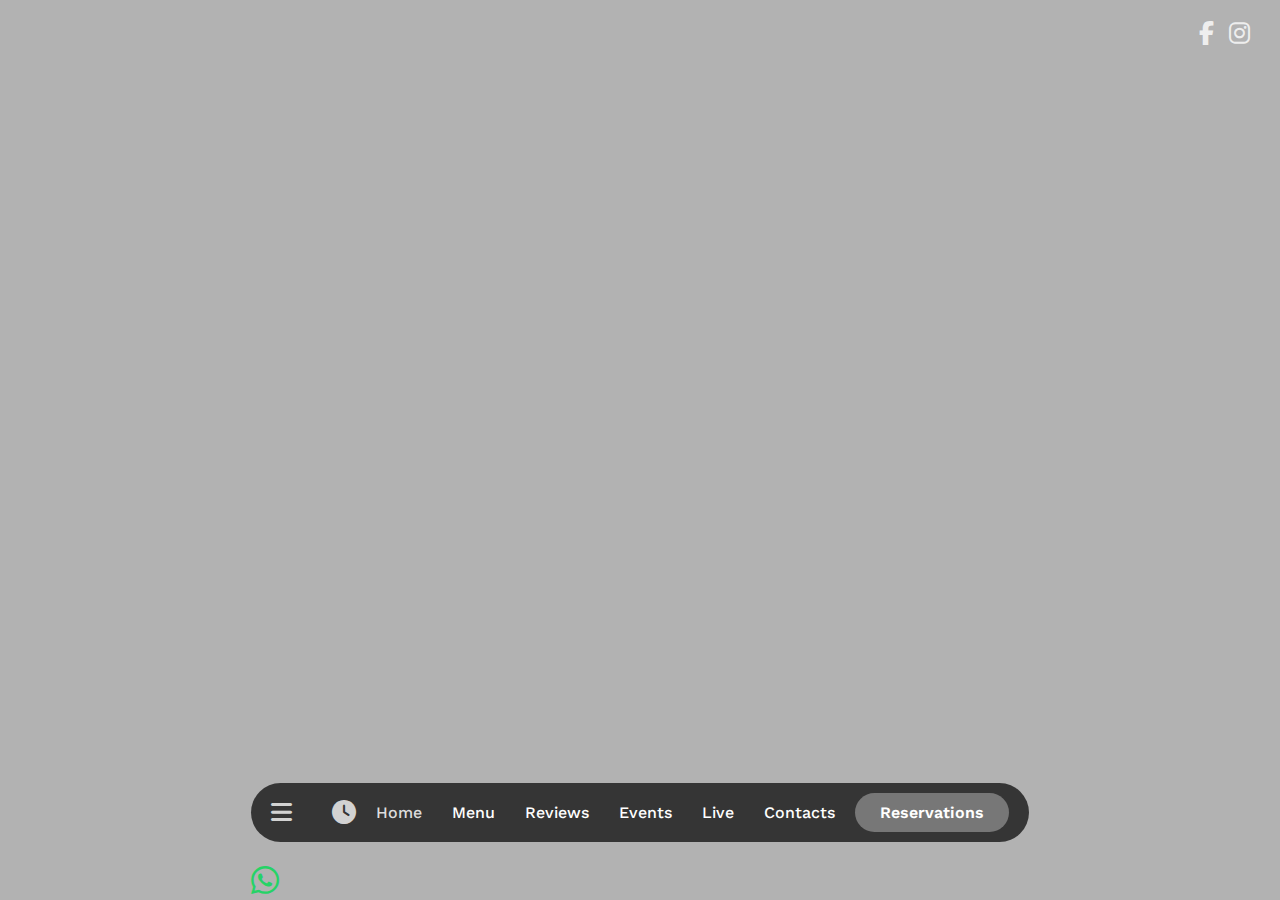
<file: index.html>
<!DOCTYPE html>
<html lang="en">
<head>
  <meta charset="UTF-8">
  <meta name="viewport" content="width=device-width, initial-scale=1.0">
  <title>Discover</title>
  <link href="https://fonts.googleapis.com/css2?family=Work+Sans:wght@300;500;700&display=swap" rel="stylesheet">
  <link rel="stylesheet" href="https://cdnjs.cloudflare.com/ajax/libs/font-awesome/6.4.0/css/all.min.css" />

    <link rel="stylesheet" href="style.css">
</head>
<body>
  
    <section class="hero">
        <div class="image">
         <img src="Images/gril_logo.svg" alt="1" id="ankole">
          <h1>welcome</h1>
        </div>
        <div class="image">
          <img src="Images/gril_logo.svg" alt="2" id="ankole">
          <h1>taste</h1>
        </div>
        <div class="image">
          <img src="Images/gril_logo.svg" alt="3" id="ankole">
          <h1>Discover</h1>
        </div>
        <div class="image">
          <img src="Images/gril_logo.svg" alt="4" id="ankole">
          <h1>experience</h1>
        </div>
        <div class="image">
          <a href="index.html"><img src="Images/gril_logo.svg" alt="5" id="ankole"></a>
          <h1>savour</h1>
        </div>
    
    
    
      <div class="social">
        <a href="https://facebook.com/yourpage" target="_blank" aria-label="Facebook"><i class="fab fa-facebook-f"></i></a>
        <a href="https://instagram.com/yourpage" target="_blank" aria-label="Instagram"><i class="fab fa-instagram"></i></a>
      </div>

 
    <div class="nav-wrapper">
      <nav class="navbar">
        <div class="menu-toggle" aria-label="Menu"><i class="fas fa-bars"></i></div>
        <div class="watch-icon" aria-label="Opening Hours"><i class="fas fa-watch"></i></div>
        <div class="watch-icon" aria-label="Opening Hours">
          <i class="fas fa-clock"></i>
        </div>
        <ul>
          <li><a href="index.html" class="active">Home</a></li>
          <li><a href="menu.html">Menu</a></li>
          <li><a href="review.html">Reviews</a></li>
          <li><a href="events.html">Events</a></li>
          <li><a href="live.html">Live</a></li>
          <li><a href="contact.html">Contacts</a></li>
        </ul>
        <a href="reservation.html" class="btn-reserve">Reservations</a>
      </nav>
      <a href="https://wa.me/1234567890" target="_blank" class="whatsapp-icon" aria-label="WhatsApp Chat"><i class="fab fa-whatsapp"></i></a>
    </div>
  </section>
</body>
</html>
</file>
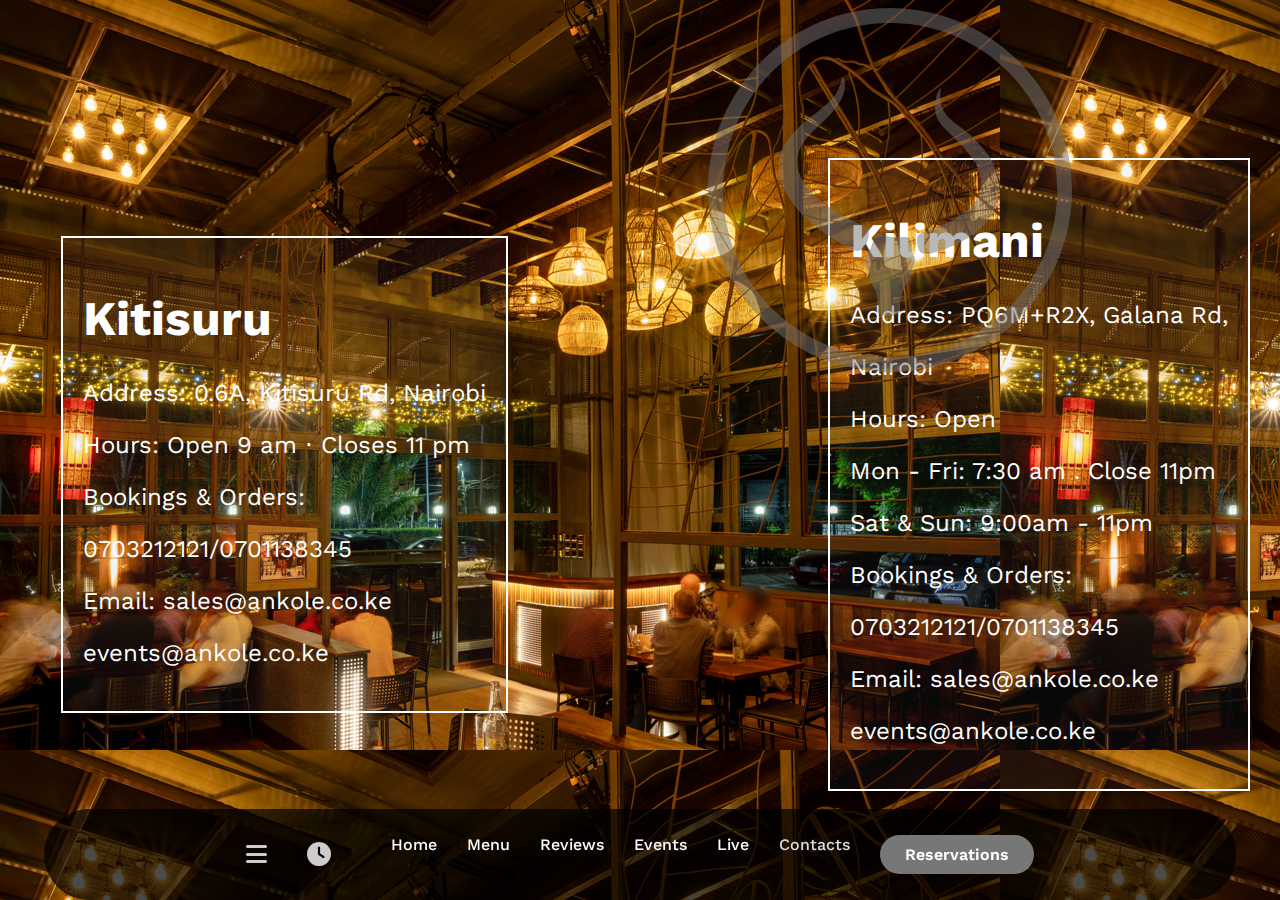
<file: contact.html>
<!DOCTYPE html>
<html lang="en">
<head>
    <meta charset="UTF-8">
    <meta name="viewport" content="width=device-width, initial-scale=1.0">
    <title>Contact</title>
   
    <link href="https://fonts.googleapis.com/css2?family=Work+Sans:wght@300;500;700&display=swap" rel="stylesheet">
    <link rel="stylesheet" href="https://cdnjs.cloudflare.com/ajax/libs/font-awesome/6.4.0/css/all.min.css" />
   <link rel="stylesheet" href="contact.css">
</head>
<body>
    <div class="contact-section">
        <div class="contact-image">
            <img src="Images/gril_logo.svg" alt="">
        </div>

        <div class="contac-kitisuru">
            <div class="contact">
                <h1>Kitisuru</h1>
                <p>Address: 0.6A, Kitisuru Rd, Nairobi</p>
                <p>Hours: Open 9 am ⋅ Closes 11 pm</p>
                <p>Bookings & Orders:</p>
                <p>0703212121/0701138345</p>
                <p>Email: sales@ankole.co.ke</p>
                <p>events@ankole.co.ke</p>
            </div>

            <div class="contact">
                <h1>Kilimani</h1>
                <p>Address: PQ6M+R2X, Galana Rd,</p>
                <p>Nairobi</p>
                <p>Hours: Open</p>
                <p>Mon - Fri: 7:30 am . Close 11pm</p>
                <p>Sat & Sun: 9:00am - 11pm</p>
                <p>Bookings & Orders:</p>
                <p>0703212121/0701138345</p>
                <p>Email: sales@ankole.co.ke</p>
                <p>events@ankole.co.ke</p>
            </div>
        </div>
    </div>

    <div class="nav-wrapper">
        <nav class="navbar">
            <div class="menu-toggle" aria-label="Menu"><i class="fas fa-bars"></i></div>
            <div class="watch-icon" aria-label="Opening Hours"><i class="fas fa-watch"></i></div>
            <div class="watch-icon" aria-label="Opening Hours">
              <i class="fas fa-clock"></i>
            </div>
            
            <ul>
                <li><a href="index.html">Home</a></li>
                <li><a href="menu.html">Menu</a></li>
                <li><a href="review.html">Reviews</a></li>
                <li><a href="events.html">Events</a></li>
                <li><a href="live.html">Live</a></li>
                <li><a href="contact.html" class="active">Contacts</a></li>
                <a href="reservation.html" class="btn-reserve">Reservations</a>
            </ul>
        </nav>
    </div>
</body>
</html>
</file>
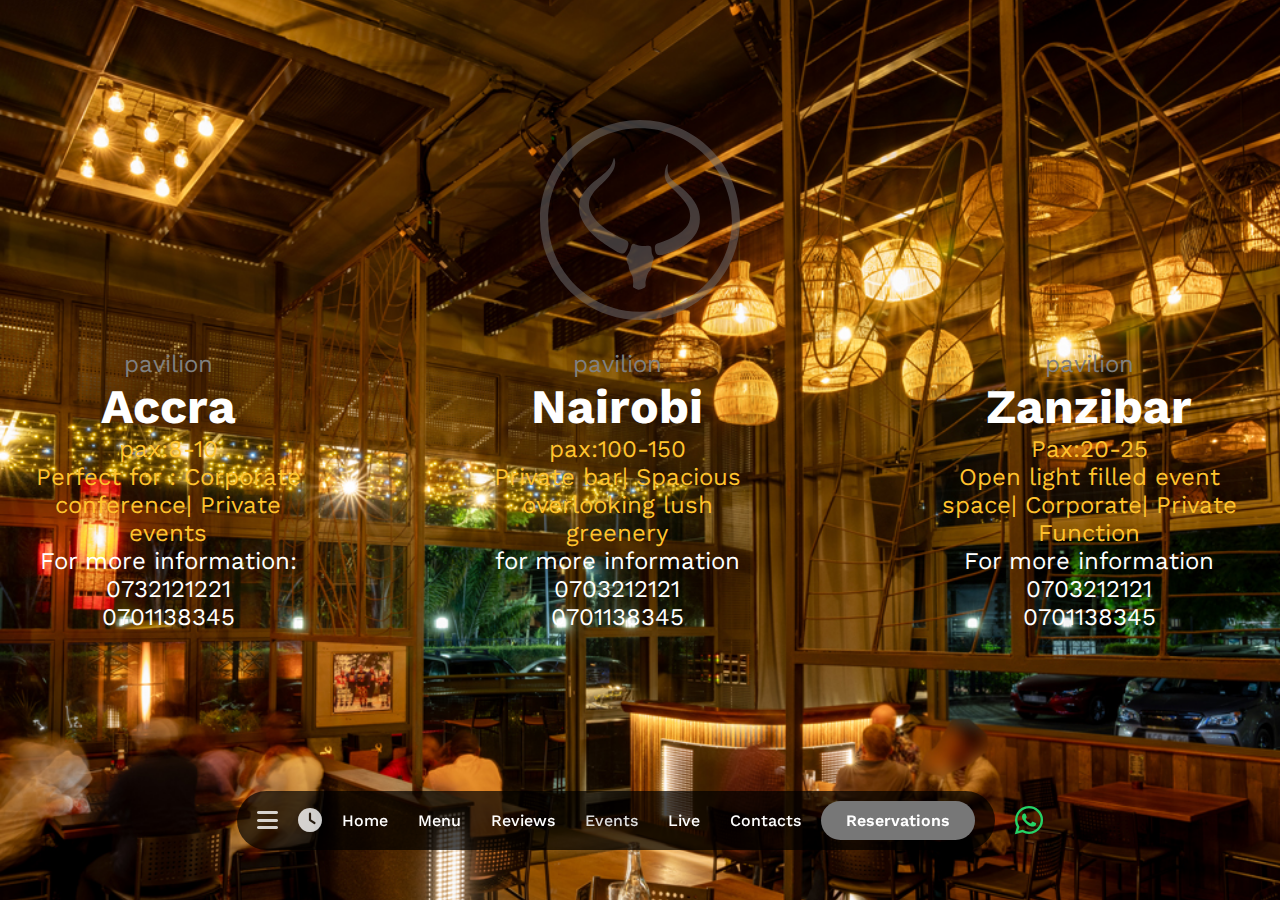
<file: events.html>
<!DOCTYPE html>
<html lang="en">
<head>
  <meta charset="UTF-8">
  <meta name="viewport" content="width=device-width, initial-scale=1.0">
  <title>Events</title>
  <link href="https://fonts.googleapis.com/css2?family=Work+Sans:wght@300;500;700&display=swap" rel="stylesheet">
  <link rel="stylesheet" href="https://cdnjs.cloudflare.com/ajax/libs/font-awesome/6.4.0/css/all.min.css" />
 <link rel="stylesheet" href="events.css">
</head>
<body>
  <div class="event-section">
    <div>
      <img src="Images/gril_logo.svg" alt="" id="event-image">
    </div>
    <div class="event-text">
      <div>
        <p id="pavilion">pavilion</p>
        <h1>Accra</h1>
        <div class="inner-text">
          <p>pax:8-10</p>
          <p>Perfect for : Corporate conference| Private events</p>
        </div>
        <p>For more information:</p>
        <p>0732121221</p>
        <p>0701138345</p>
      </div>
      <div>
        <p id="pavilion">pavilion</p>
        <h1>Nairobi</h1>
        <div class="inner-text">
          <p>pax:100-150</p>
          <p>Private bar| Spacious overlooking lush greenery</p>
        </div>
        <p>for more information</p>
        <p>0703212121</p>
        <p>0701138345</p>
      </div>  
      <div>
        <p id="pavilion">pavilion</p>
        <h1>Zanzibar</h1>
        <div class="inner-text">
          <p>Pax:20-25</p>
          <p>Open light filled event space| Corporate| Private Function</p>
        </div>
        <p>For more information</p>
        <p>0703212121</p>
        <p>0701138345</p>
      </div>
    </div>
  </div>

  <div class="nav-wrapper">
    <nav class="navbar">
      <div class="menu-toggle" aria-label="Menu"><i class="fas fa-bars"></i></div>
      <div class="watch-icon" aria-label="Opening Hours"><i class="fas fa-clock"></i></div>
      <ul>
        <li><a href="index.html">Home</a></li>
        <li><a href="menu.html">Menu</a></li>
        <li><a href="review.html">Reviews</a></li>
        <li><a href="events.html" class="active">Events</a></li>
        <li><a href="live.html">Live</a></li>
        <li><a href="contact.html">Contacts</a></li>
      </ul>
      <a href="reservation.html" class="btn-reserve">Reservations</a>
    </nav>
    <a href="https://wa.me/1234567890" target="_blank" class="whatsapp-icon" aria-label="WhatsApp Chat"><i class="fab fa-whatsapp"></i></a>
  </div>
</body>
</html>
</file>
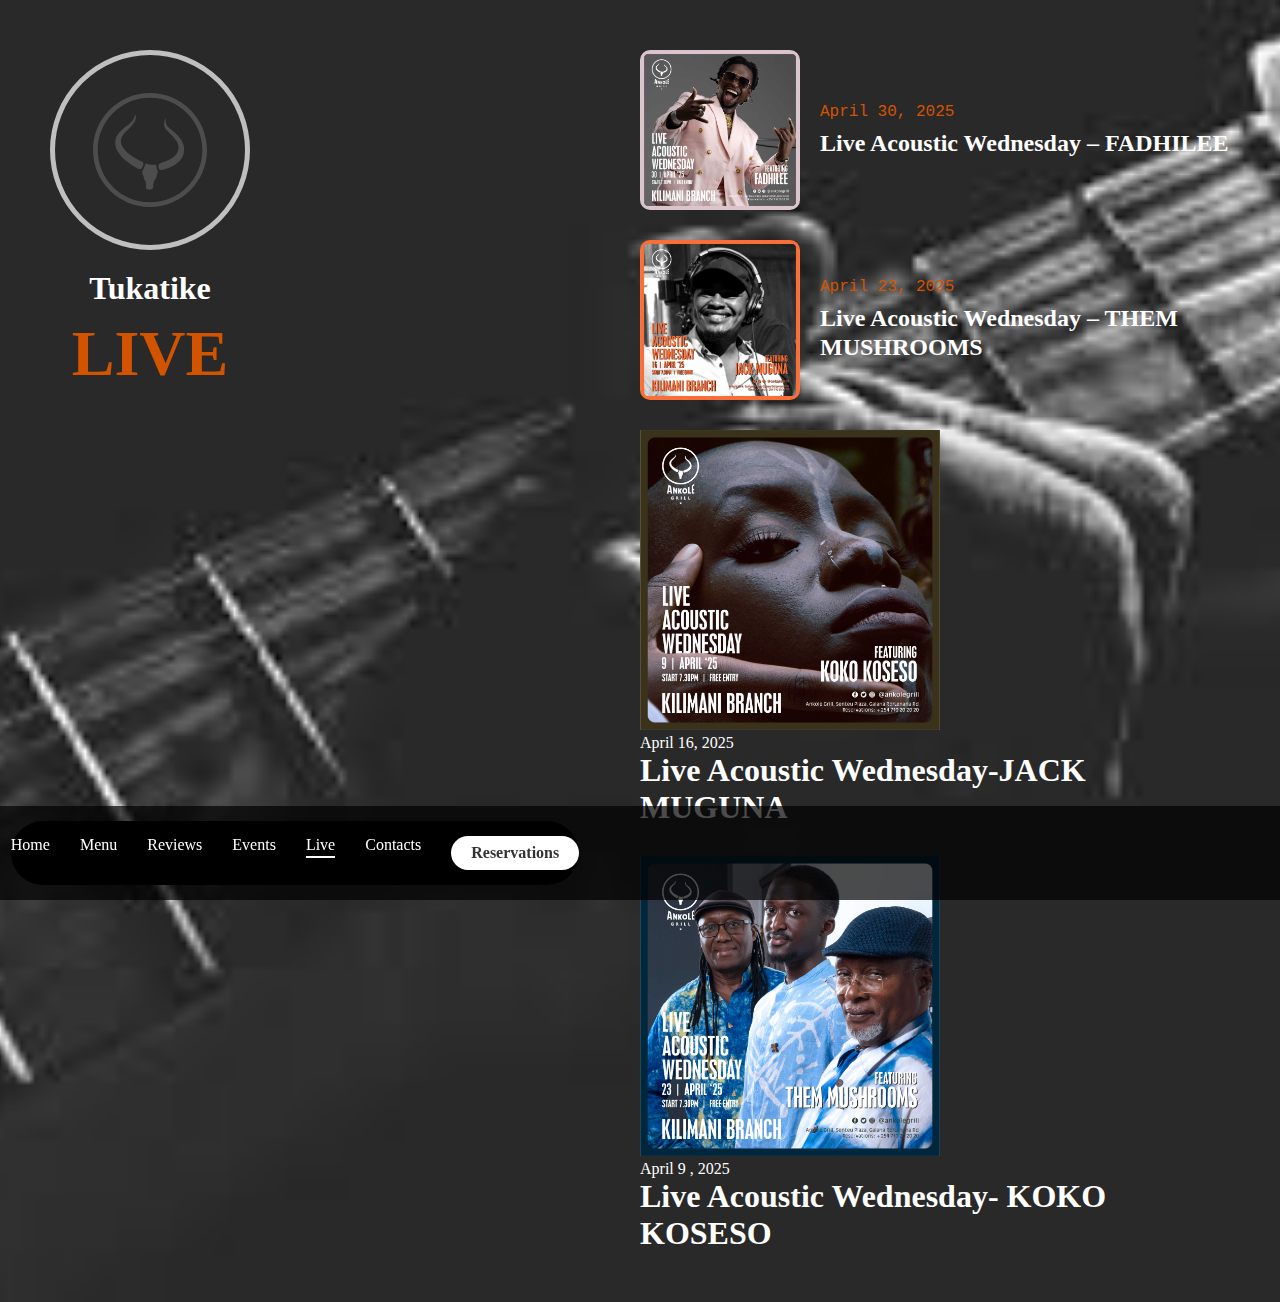
<file: live.html>
<!DOCTYPE html>
<html lang="en">
<head>
    <meta charset="UTF-8">
    <meta name="viewport" content="width=device-width, initial-scale=1.0">
    <title>Document</title>
    <link rel="stylesheet" href="live.css">
    <link rel="stylesheet" href="https://cdnjs.cloudflare.com/ajax/libs/font-awesome/6.7.2/css/all.min.css" integrity="sha512-Evv84Mr4kqVGRNSgIGL/F/aIDqQb7xQ2vcrdIwxfjThSH8CSR7PBEakCr51Ck+w+/U6swU2Im1vVX0SVk9ABhg==" crossorigin="anonymous" referrerpolicy="no-referrer" />
</head>
<body>



<style>


    * {
        margin: 0;
        padding: 0;
        box-sizing: border-box;
      }
      body, html {
        height: 100%;
        font-family: Georgia, serif;
        color: #fff;
      }
  
      
      .live-section {
        display: flex;
        flex-direction: column;
        justify-content: space-between;
        min-height: 100vh;
        background: url(Images/images\ \(1\).jpeg) center/cover no-repeat;
      }
  
      
      .content {
        display: flex;
        justify-content: space-between;
        padding: 50px;
      }    .left {
        max-width: 40%;
        text-align: center;
      }
      .logo-circle {
        width: 200px;
        height: 200px;
        margin: 0 auto;
        border: 5px solid rgba(255,255,255,0.7);
        border-radius: 50%;
        display: flex;
        align-items: center;
        justify-content: center;
      }
      .logo-circle img {
        width: 60%;
      }
      .left h1 {
        font-size: 2rem;
        margin-top: 20px;
      }
      .left h2 {
        font-size: 4rem;
        color: #D35400;
        margin-top: 10px;
        text-transform: uppercase;
      }    .right {
        max-width: 50%;
        display: flex;
        flex-direction: column;
        gap: 30px;
      }
      .event-card {
        display: flex;
        gap: 20px;
        align-items: center;
      }
      .event-card img {
        width: 160px;
        border-radius: 10px;
        object-fit: cover;
      }
      .event-info .date {
        display: block;
        font-family: 'Courier New', monospace;
        color: #D35400;
        margin-bottom: 8px;
      }
      .event-info h3 {
        font-size: 1.5rem;
        line-height: 1.2;
      }    .bottom-nav {
        background: rgba(0,0,0,0.7);
      }
      .bottom-nav ul {
        list-style: none;
        display: flex;
        justify-content: center;
        padding: 15px 0;
        gap: 30px;
      }
      .bottom-nav a {
        color: #fff;
        text-decoration: none;
        font-size: 1rem;
      }
      .bottom-nav .active a {
        border-bottom: 2px solid #fff;
        padding-bottom: 2px;
      }
      .bottom-nav .btn {
        background: #fff;
        color: #333;
        padding: 8px 20px;
        border-radius: 30px;
        font-weight: bold;
      }
    </style>
  </head>
  <body>
    <section class="live-section">
      <div class="content">
        <div class="left">
          <div class="logo-circle">
            <img src="Images/gril_logo.svg" alt="Ankole Grill logo">
          </div>
          <h1>Tukatike</h1>
          <h2>Live</h2>
        </div>
  
        <div class="right">
          <div class="event-card">
            <img src="Images/live.jpg"Fadhilee">
            <div class="event-info">
              <span class="date">April 30, 2025</span>
              <h3>Live Acoustic Wednesday – FADHILEE</h3>
            </div>
          </div>
          <div class="event-card">
            <img src="Images/live2.jpg" alt="Them Mushrooms">
            <div class="event-info">
              <span class="date">April 23, 2025</span>
              <h3>Live Acoustic Wednesday – THEM MUSHROOMS</h3>
            </div>
          </div>
          <div class="third-live">
            <img src="Images/live3.jpg" alt="" id="live-image">
            <p>April 16, 2025</p>
            <h1>Live Acoustic Wednesday-JACK MUGUNA</h1>
        </div>
        <div class="fourth-live">
          <img src="Images/image_@ankolegrill Live 41.jpg" alt="" id="live-image">
          <p>April 9 , 2025</p>
          <h1>Live  Acoustic Wednesday- KOKO KOSESO</h1>
      </div>
        </div>
      </div>
  
    
    </section>























   


    <nav class="bottom-nav">
      <ul>
        <li><a href="index.html">Home</a></li>
        <li><a href="menu.html">Menu</a></li>
        <li><a href="review.html">Reviews</a></li>
        <li><a href="events.html">Events</a></li>
        <li class="active"><a href="live.html">Live</a></li>
        <li><a href="contact.html">Contacts</a></li>
        <li><a href="reservation.html" class="btn">Reservations</a></li>
      </ul>
    </nav>
  </section>
</body>
</html>
</file>
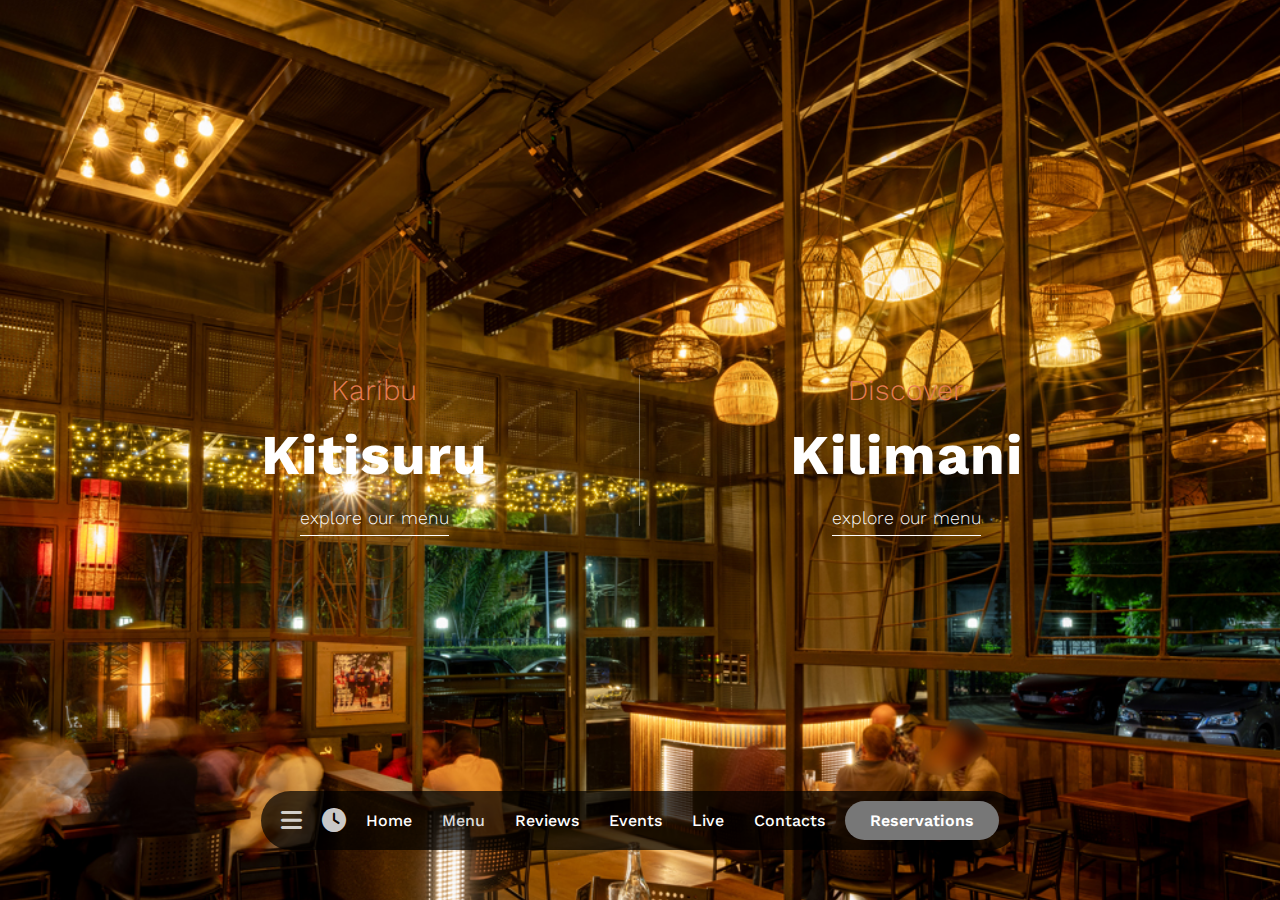
<file: menu.html>
<!DOCTYPE html>
<html lang="en">
<head>
  <meta charset="UTF-8">
  <meta name="viewport" content="width=device-width, initial-scale=1">
  <title>Karibu Reservation</title>
  <link
    href="https://fonts.googleapis.com/css2?family=Work+Sans:wght@300;500;700&display=swap"
    rel="stylesheet"
  >
  <link
    rel="stylesheet"
    href="https://cdnjs.cloudflare.com/ajax/libs/font-awesome/6.4.0/css/all.min.css"
  />
  <link rel="stylesheet" href="menu.css">
 
</head>
<body>
  <section class="hero">
    <div class="menu-main">
      <div class="menu-section1">
        <h2>Karibu</h2>
        <h1>Kitisuru</h1>
        <p>explore our menu</p>
      </div>
      
      <div class="menu-section2">
        <h2>Discover</h2>
        <h1>Kilimani</h1>
        <p>explore our menu</p>
      </div>
    </div>
    
    <nav class="hero-nav" aria-label="Primary">
      <div class="menu-toggle" aria-label="Open menu">
        <i class="fas fa-bars"></i>
      </div>
      <div class="watch-icon" aria-label="Opening Hours">
        <i class="fas fa-clock"></i>
      </div>
      <ul>
        <li><a href="index.html">Home</a></li>
        <li><a href="menu.html" class="active">Menu</a></li>
        <li><a href="review.html">Reviews</a></li>
        <li><a href="events.html">Events</a></li>
        <li><a href="live.html">Live</a></li>
        <li><a href="contact.html">Contacts</a></li>
      </ul>
      <a href="reservation.html" class="reservation-btn">Reservations</a>
    </nav>
  </section>
</body>
</html>
</file>
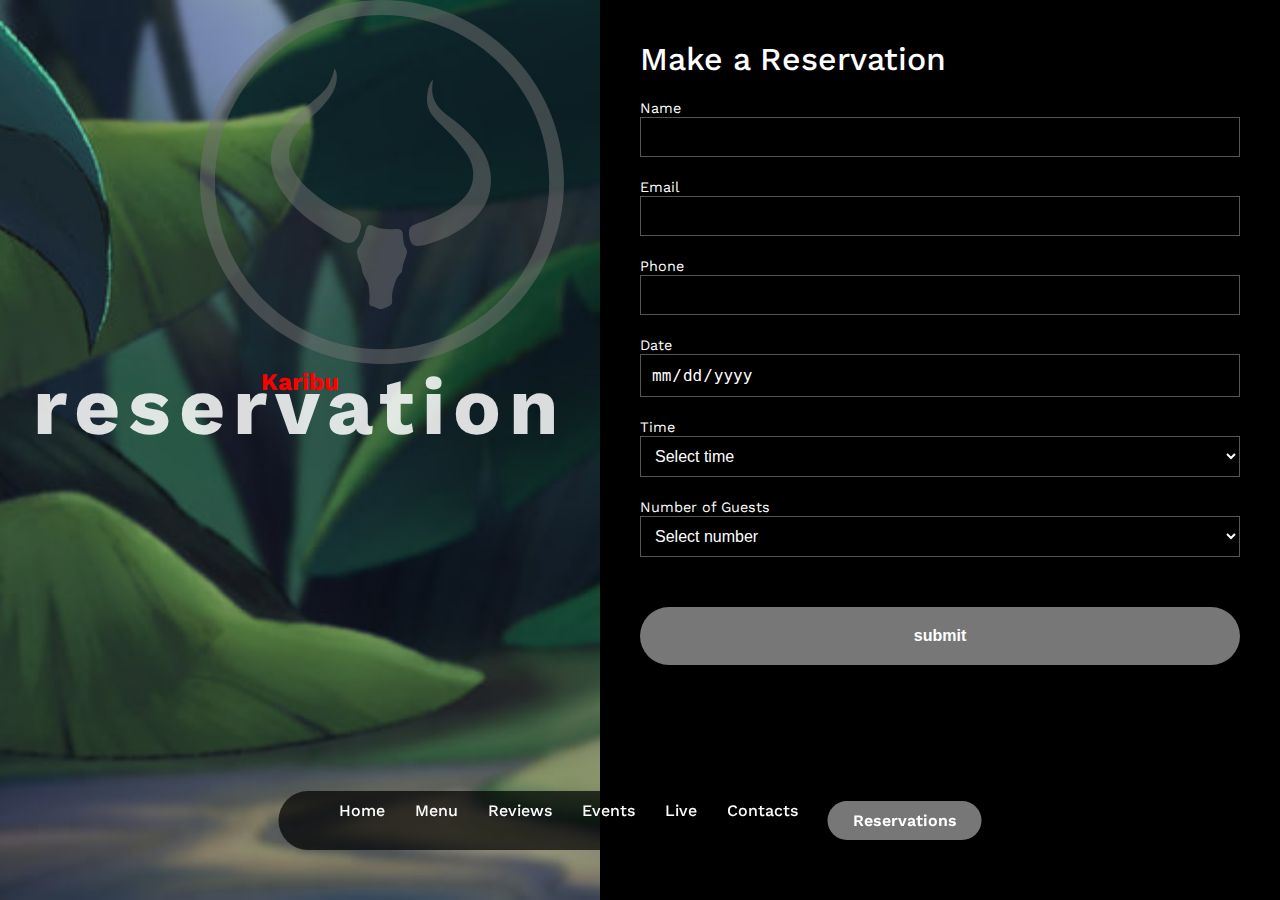
<file: reservation.html>
<!DOCTYPE html>
<html lang="en">
<head>
    <meta charset="UTF-8">
    <meta name="viewport" content="width=device-width, initial-scale=1.0">
    <title>Document</title>
    <link href="https://fonts.googleapis.com/css2?family=Work+Sans:wght@300;500;700&display=swap" rel="stylesheet">
    <link rel="stylesheet" href="reservation.css">
</head>
<body>
    <div class="container">
        <div class="hero">
          <img src="Images/gril_logo.svg" alt="" id="reserve-logo">
          <h2>Karibu</h2>
          <h1>Reservation</h1>
        </div>
        <div class="form-section">
          <h2>Make a Reservation</h2>
          <form>
            <div>
              <label for="name">Name</label>
              <input type="text" id="name" required>
            </div>
            <div>
              <label for="email">Email</label>
              <input type="email" id="email" required>
            </div>
            <div>
              <label for="phone">Phone</label>
              <input type="tel" id="phone" required>
            </div>
            <div>
              <label for="date">Date</label>
              <input type="date" id="date" required>
            </div>
            <div>
              <label for="time">Time</label>
              <select id="time" required>
                <option value="">Select time</option>
                
                <option value="21:00">9:00 PM</option>
              </select>
            </div>
            <div>
              <label for="guests">Number of Guests</label>
              <select id="guests" required>
                <option value="">Select number</option>
                <option value="1">1 Person</option>
                
                <option value="8">8 People</option>
                <option value="more">More than 8</option>
              </select>
            </div>
            <div>
              
            </div>
            <input type="submit" value="submit" id="button">
          </form>
        </div>
      </div>
    
      <div class="nav-wrapper">
        <nav class="navbar">

          <div class="menu-toggle" aria-label="Menu"><i class="fas fa-bars"></i></div>
          <div class="watch-icon" aria-label="Opening Hours"><i class="fas fa-watch"></i></div>
          <div class="watch-icon" aria-label="Opening Hours">
            <i class="fas fa-clock"></i>
          <ul>
            
            <li><a href="index.html">Home</a></li>
            <li><a href="menu.html">Menu</a></li>
            <li><a href="review.html">Reviews</a></li>
            <li><a href="events.html">Events</a></li>
            <li><a href="live.html">Live</a></li>
            <li><a href="contact.html">Contacts</a></li>
            <a href="reservation.html" class="btn-reserve">Reservations</a>
            
          </ul>
          
        </nav>
      </div>


</body>
</html>
</file>
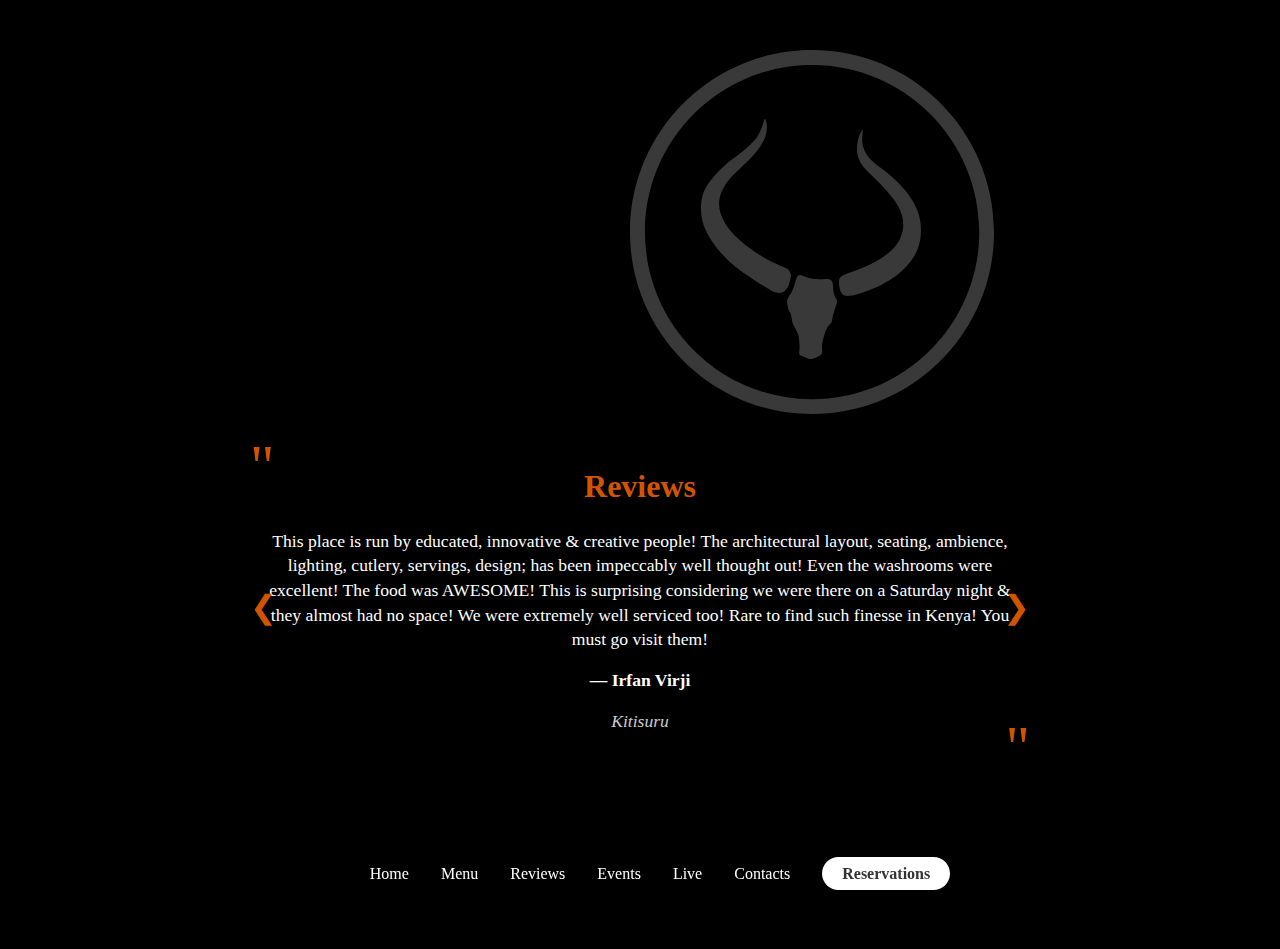
<file: review.html>
<!DOCTYPE html>
<html lang="en">
<head>
    <meta charset="UTF-8">
    <meta name="viewport" content="width=device-width, initial-scale=1.0">
    <title>Document</title>
    <link rel="stylesheet" href="review.css">
</head>
<body>
 
</style>
</head>
<body>
  <div class="review-container">
  <img src="Images/gril_logo.svg" alt="" id="logo-gril">
<div class="review-section">
  <div class="quote quote-start">"</div>

  <div class="review-container">
    <div class="reviews">
      <div class="review rev1 active">
        <h1>Reviews</h1>
        <p>This place is run by educated, innovative &amp; creative people! The architectural layout, seating, ambience, lighting, cutlery, servings, design; has been impeccably well thought out! Even the washrooms were excellent! The food was AWESOME! This is surprising considering we were there on a Saturday night &amp; they almost had no space! We were extremely well serviced too! Rare to find such finesse in Kenya! You must go visit them!</p>
        <p class="review-author">— Irfan Virji</p>
        <p class="review-location">Kitisuru</p>
      </div>

      <div class="review rev2">
        <p>We had an amazing time for my brother's birthday... Food is great, amounts are generous, the price is reasonable, the staff are superb—will definitely be referring guys there!</p>
        <p class="review-author">— Sylvia Wanjohi</p>
        <p class="review-location">Kilimani</p>
      </div>
    </div>

    <div class="arrows">
      <div class="arrow left-arrow" onclick="prevReview()">&#10094;</div>
      <div class="arrow right-arrow" onclick="nextReview()">&#10095;</div>
    </div>
  </div>

  <div class="quote quote-end">"</div>
</div>


</script>

<footer class="bottom-nav">
  <div class="navbar">
  <div class="menu-toggle" aria-label="Menu"><i class="fas fa-bars"></i></div>
  <div class="watch-icon" aria-label="Opening Hours"><i class="fas fa-watch"></i></div>
  <div class="watch-icon" aria-label="Opening Hours">
    <i class="fas fa-clock"></i>
  </div>
  
  <nav>
    <ul>
      <li><a href="index.html">Home</a></li>
      <li><a href="menu.html">Menu</a></li>
      <li><a href="review.html" class="active">Reviews</a></li>
      <li><a href="events.html">Events</a></li>
      <li><a href="live.html">Live</a></li>
      <li><a href="contact.html">Contacts</a></li>
      <li><a href="reservation.html" class="btn">Reservations</a></li>
    </ul>
  </nav>
</footer>

  </div>


       
</body>
</html>
</file>
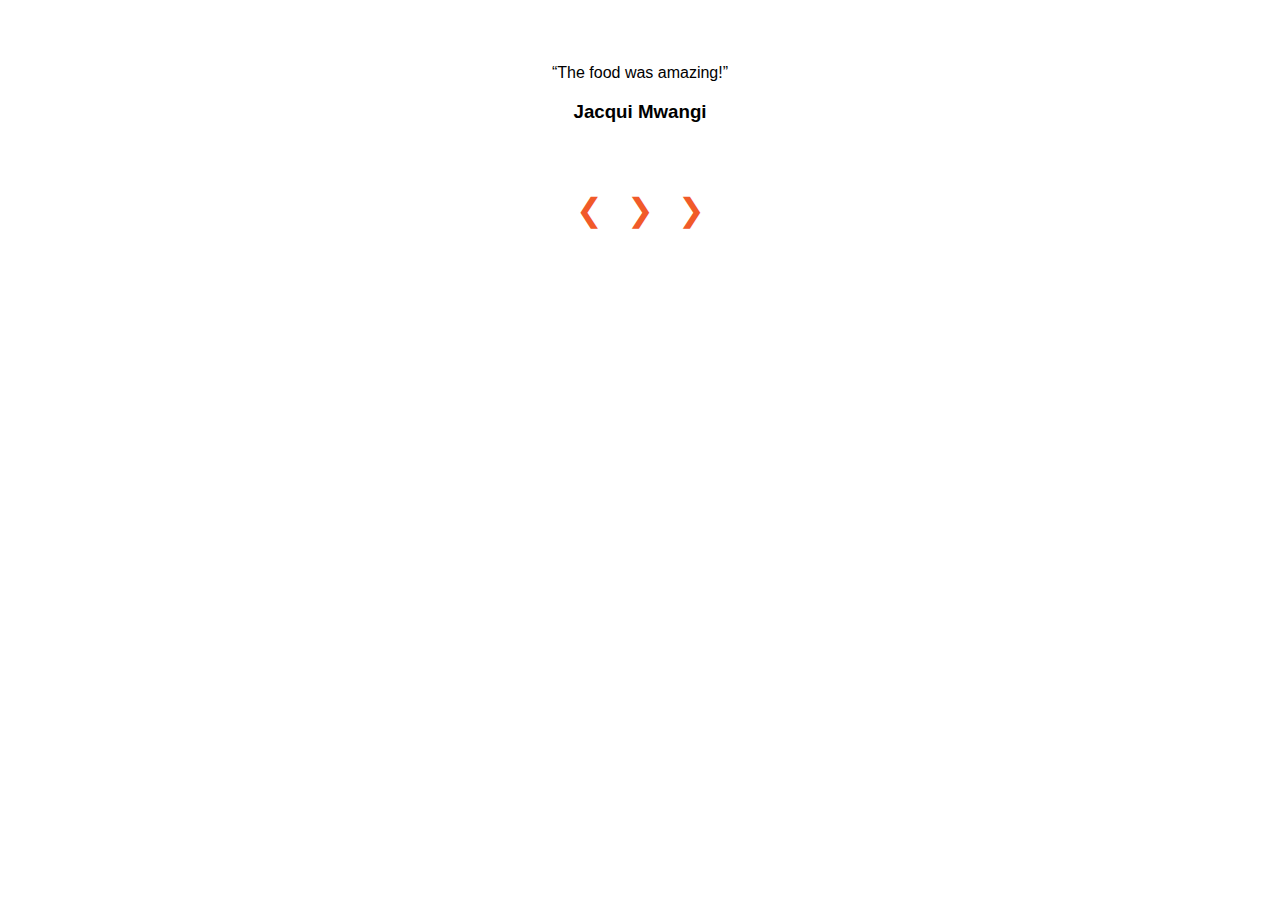
<file: reviews.html>
<!DOCTYPE html>
<html lang="en">
<head>
    <meta charset="UTF-8">
    <meta name="viewport" content="width=device-width, initial-scale=1.0">
    <title>Document</title>
    <style>
        .review-container {
    max-width: 600px;
    margin: 0 auto;
    padding: 20px;
    text-align: center;
    color:black;
    font-family: sans-serif;
  }

  .review-container .review {
    display: none;
    padding: 20px;
    background: rgba(255, 255, 255, 0.05);
    border-radius: 10px;
  }

  input[type="radio"] {
    display: none;
  }#r1:checked ~ .review-container .r1,
  #r2:checked ~ .review-container .r2,
  #r3:checked ~ .review-container .r3 {
    display: block;
  }

  .arrows {
    text-align: center;
    margin-top: 10px;
  }

  .arrows label {
    font-size: 2rem;
    color: #f15a29;
    cursor: pointer;
    margin: 0 10px;
    transition: transform 0.2s;
  }

  .arrows label:hover {
    transform: scale(1.2);
  }

  /* Responsive styling */
  @media (max-width: 768px) {
    .review-container {
      padding: 10px;
    }

    .arrows label {
      font-size: 1.5rem;
      margin: 0 5px;
    }
  }

  @media (max-width: 480px) {
    .review-container {
      font-size: 14px;
    }
  }

    </style>
</head>

<body>

   <!-- Radio Buttons (Hidden) -->
<input type="radio" name="review" id="r1" checked>
<input type="radio" name="review" id="r2">
<input type="radio" name="review" id="r3">

<!-- Review Container -->
<div class="review-container">
  <div class="review r1">
    <p>“The food was amazing!”</p>
    <h3>Jacqui Mwangi</h3>
  </div>
  <div class="review r2">
    <p>“Loved the service and ambiance.”</p>
    <h3>Michael Otieno</h3>
  </div>
  <div class="review r3">
    <p>“I will definitely come back again.”</p>
    <h3>Grace Njeri</h3>
  </div>
</div>

<!-- Navigation Arrows -->
<div class="arrows">
  <label for="r1">&#10094;</label>
  <label for="r2">&#10095;</label>
  <label for="r3">&#10095;</label>
</div>
 
</body>
</html>
</file>
<file: style.css>
* { margin: 0; padding: 0; box-sizing: border-box; }
    body, html { height: 100%; font-family: 'Work Sans', sans-serif; }

    .hero {
        position: relative;
        width: 100%;
        height: 100vh;
        overflow: hidden;
      }

  
 
  @keyframes slideshow{
      0%{opacity: 0;}
      2%{opacity: 1;}
      18%{opacity: 1;}
      20%{opacity: 0;}
      100%{opacity: 0;}
  }
  .hero::before {
    content: '';
    position: absolute;
    top: 0;
    left: 0;
    width: 100%;
    height: 100%;
    background: rgba(0, 0, 0, 0.3);
    z-index: 1;
  }

  .image img{
      position: absolute;
      max-width: 20em; max-height: 20em;
      left: 20%; top: 17%;
  }
  .image h1{
    left: 20%;
  position:absolute ;
     font-size: 10em;
      color: grey;
      margin-top: 24%
      
  }
  .image{
    position: absolute;
    top: 0;
    left: 0;
    width: 100%;
    height: 100%;
    background-size: cover;
    background-position: center;
    opacity: 0;
    animation: imageAnimation 15s linear infinite
    
  }

  .image:nth-child(1){
    background-image: url('Images/65c5f9644676e29dddf08c65_ankolegrill_t-bone-steak-2024-1.jpg');
    animation-delay: 0s;
    background-size: cover;
}
.image:nth-child(2){
    background-image: url('Images/65c3b0c67153d0056443f31e_ankolegrill_escobar1.jpg');
    animation-delay: 5s;
}
.image:nth-child(3){
    background-image: url("Images/65e5b8b549a7aac5dba0e7d3_ankole_kilimani_nightlife\ \(1\).jpg");
    animation-delay: 10s;
}
.image:nth-child(4){
    background-image: url("Images/65cb61d8c46dc657819e1cc2_ankolegrill_slider.jpg");
    animation-delay: 15s;
}
.image:nth-child(5){
    background-image: url("Images/65cb61d8c46dc657819e1cc2_ankolegrill_slider.jpg");
    animation-delay: 20s;
}


    .social { 
      position: absolute; 
      top: 20px; 
      right: 30px; 
      display: flex; 
      gap: 15px;
      z-index: 2;
    }
    .social a { color: rgba(255,255,255,0.8); font-size: 1.5rem; transition: color .3s; }
    .social a:hover { color: #fff; }
    .social .whatsapp-top { color: #25D366; }
    .social .whatsapp-top:hover { color: #1da851; }

    .nav-wrapper {
      position: absolute;
      bottom: 50px;
      left: 50%;
      transform: translateX(-50%);
      display: flex;
      align-items: center;
      gap: 20px;
      flex-wrap: wrap;
      bottom: 0;
      
      z-index: 3;
    }

    .navbar {
      background: rgba(0, 0, 0, 0.7);
      border-radius: 50px;
      padding: 10px 20px;
      display: flex;
      align-items: center;
      gap: 20px;
    }
    @keyframes imageAnimation {
      0% {
        opacity: 0;
        transform: scale(1.1);
      }
      4% {
        opacity: 1;
      }
      33% {
        opacity: 1;
      }
      37% {
        opacity: 0;
        transform: scale(1);
      }
      100% {
        opacity: 0;
        transform: scale(1.1);
      }}
    .navbar .menu-toggle, .navbar .watch-icon {
      color: rgba(255,255,255,0.8);
      font-size: 1.5rem;
      cursor: pointer;
      transition: color .3s;
    }
    .navbar .menu-toggle:hover, .navbar .watch-icon:hover { color: #fff; }

    .navbar ul { list-style: none; display: flex; gap: 30px; }
    .navbar ul li a { color: #fff; text-decoration: none; font-weight: 500; transition: color .3s; }
    .navbar ul li a:hover, .navbar ul li a.active { color: #ddd; }

    .navbar .btn-reserve {
      padding: 10px 25px;
      background: #777;
      border-radius: 30px;
      color: #fff;
      font-weight: 600;
      text-decoration: none;
      transition: background .3s;
    }
    .navbar .btn-reserve:hover { background: #555; }

    .whatsapp-icon {
      font-size: 2rem;
      color: #25D366;
      transition: color .3s;
      cursor: pointer;
    }
    .whatsapp-icon:hover { color: #1da851; }






    @media screen and (max-width: 1200px) {
      .social { 
        position: absolute; 
        top: 20px; 
        right: 30px; 
        display: flex; 
        gap: 15px;
        z-index: 2;
      }
      .social a { color: rgba(255,255,255,0.8); font-size: 1.5rem; transition: color .3s; }
      .social a:hover { color: #fff; }
      .social .whatsapp-top { color: #25D366; }
      .social .whatsapp-top:hover { color: #1da851; }
  
      .nav-wrapper {
        position: absolute;
        bottom: 50px;
        left: 50%;
        transform: translateX(-50%);
        display: flex;
        align-items: center;
        gap: 20px;
        flex-wrap: wrap;
        bottom: 0;
        position: absolute;
        
        z-index: 3;
      }
  
      .navbar {
        background: rgba(0, 0, 0, 0.7);
        border-radius: 50px;
        padding: 10px 20px;
        display: flex;
        align-items: center;
        gap: 20px;
        position: absolute;
      }
      @keyframes imageAnimation {
        0% {
          opacity: 0;
          transform: scale(1.1);
        }
        4% {
          opacity: 1;
        }
        33% {
          opacity: 1;
        }
        37% {
          opacity: 0;
          transform: scale(1);
        }
        100% {
          opacity: 0;
          transform: scale(1.1);
        }}
      .navbar .menu-toggle, .navbar .watch-icon {
        color: rgba(255,255,255,0.8);
        font-size: 1.5rem;
        cursor: pointer;
        transition: color .3s;
      }
      .navbar .menu-toggle:hover, .navbar .watch-icon:hover { color: #fff; }
  
      .navbar ul { list-style: none; display: flex; gap: 30px; }
      .navbar ul li a { color: #fff; text-decoration: none; font-weight: 500; transition: color .3s; }
      .navbar ul li a:hover, .navbar ul li a.active { color: #ddd; }
  
      .navbar .btn-reserve {
        padding: 10px 25px;
        background: #777;
        border-radius: 30px;
        color: #fff;
        font-weight: 600;
        text-decoration: none;
        transition: background .3s;
      }
      .navbar .btn-reserve:hover { background: #555; }
  
      .whatsapp-icon {
        font-size: 2rem;
        color: #25D366;
        transition: color .3s;
        cursor: pointer;
      }
      .whatsapp-icon:hover { color: #1da851; }
  
      
  }
  
      @media screen and (max-width: 1200px) {
        .hero {
          position: relative;
          width: 100%;
          height: 100vh;
          overflow: hidden;
        }
  
    
    .image{
        height: 98vh; width: 100%;
        justify-content: center;
        text-align: center;
        background-repeat: no-repeat;
        background-size: cover;
        position: absolute;
        animation: slideshow 25s infinite ease-in;
        opacity: 0;
        margin: 0;
    }
    @keyframes slideshow{
        0%{opacity: 0;}
        2%{opacity: 1;}
        18%{opacity: 1;}
        20%{opacity: 0;}
        100%{opacity: 0;}
    }
    .image img{
        position: absolute;
        max-width: 20em; max-height: 20em;
        left: 40%; top: 17%;
    }
    .image h1{
        font-size: 10em;
        color: grey;
        margin-top: 20%;
    }
        .social { 
          position: absolute; 
          top: 20px; 
          right: 30px; 
          display: flex; 
          gap: 15px;
          z-index: 2;
        }
        .social a { color: rgba(255,255,255,0.8); font-size: 1.5rem; transition: color .3s; }
        .social a:hover { color: #fff; }
        .social .whatsapp-top { color: #25D366; }
        .social .whatsapp-top:hover { color: #1da851; }
    
        .nav-wrapper {
          position: absolute;
          bottom: 50px;
          left: 50%;
          transform: translateX(-50%);
          display: flex;
          align-items: center;
          gap: 20px;
          flex-wrap: wrap;
          bottom: 0;
          
          z-index: 3;
        }
    
        .navbar {
          background: rgba(0, 0, 0, 0.7);
          border-radius: 50px;
          padding: 10px 20px;
          display: flex;
          align-items: center;
          gap: 20px;
          position: ;
        }
        @keyframes imageAnimation {
          0% {
            opacity: 0;
            transform: scale(1.1);
          }
          4% {
            opacity: 1;
          }
          33% {
            opacity: 1;
          }
          37% {
            opacity: 0;
            transform: scale(1);
          }
          100% {
            opacity: 0;
            transform: scale(1.1);
          }}
        .navbar .menu-toggle, .navbar .watch-icon {
          color: rgba(255,255,255,0.8);
          font-size: 1.5rem;
          cursor: pointer;
          transition: color .3s;
        }
        .navbar .menu-toggle:hover, .navbar .watch-icon:hover { color: #fff; }
    
        .navbar ul { list-style: none; display: flex; gap: 30px; }
        .navbar ul li a { color: #fff; text-decoration: none; font-weight: 500; transition: color .3s; }
        .navbar ul li a:hover, .navbar ul li a.active { color: #ddd; }
    
        .navbar .btn-reserve {
          padding: 10px 25px;
          background: #777;
          border-radius: 30px;
          color: #fff;
          font-weight: 600;
          text-decoration: none;
          transition: background .3s;
        }
        .navbar .btn-reserve:hover { background: #555; }
    
        .whatsapp-icon {
          font-size: 2rem;
          color: #25D366;
          transition: color .3s;
          cursor: pointer;
        }
        .whatsapp-icon:hover { color: #1da851; }
    

      }
      
      @media screen and (max-width: 768px) {
        .hero {
          position: relative;
          width: 100%;
          height: 100vh;
          overflow: hidden;
        }
  
    
    .image{
        height: 98vh; width: 100%;
        justify-content: center;
        text-align: center;
        background-repeat: no-repeat;
        background-size: cover;
        position: absolute;
        animation: slideshow 25s infinite ease-in;
        opacity: 0;
        margin: 0;
    }
    @keyframes slideshow{
        0%{opacity: 0;}
        2%{opacity: 1;}
        18%{opacity: 1;}
        20%{opacity: 0;}
        100%{opacity: 0;}
    }
    .image img{
        position: absolute;
        max-width: 20em; max-height: 20em;
        left: 40%; top: 17%;
    }
    .image h1{
        font-size: 10em;
        color: grey;
        margin-top: 20%;
    }
        .social { 
          position: absolute; 
          top: 20px; 
          right: 30px; 
          display: flex; 
          gap: 15px;
          z-index: 2;
        }
        .social a { color: rgba(255,255,255,0.8); font-size: 1.5rem; transition: color .3s; }
        .social a:hover { color: #fff; }
        .social .whatsapp-top { color: #25D366; }
        .social .whatsapp-top:hover { color: #1da851; }
    
        .nav-wrapper {
          position: absolute;
          bottom: 50px;
          left: 50%;
          transform: translateX(-50%);
          display: flex;
          align-items: center;
          gap: 20px;
          flex-wrap: wrap;
          bottom: 0;
          
          z-index: 3;
        }
    
        .navbar {
          background: rgba(0, 0, 0, 0.7);
          border-radius: 50px;
          padding: 10px 20px;
          display: flex;
          align-items: center;
          gap: 20px;
          position: absolute;
        }
        @keyframes imageAnimation {
          0% {
            opacity: 0;
            transform: scale(1.1);
          }
          4% {
            opacity: 1;
          }
          33% {
            opacity: 1;
          }
          37% {
            opacity: 0;
            transform: scale(1);
          }
          100% {
            opacity: 0;
            transform: scale(1.1);
          }}
        .navbar .menu-toggle, .navbar .watch-icon {
          color: rgba(255,255,255,0.8);
          font-size: 1.5rem;
          cursor: pointer;
          transition: color .3s;
        }
        .navbar .menu-toggle:hover, .navbar .watch-icon:hover { color: #fff; }
    
        .navbar ul { list-style: none; display: flex; gap: 30px; }
        .navbar ul li a { color: #fff; text-decoration: none; font-weight: 500; transition: color .3s; }
        .navbar ul li a:hover, .navbar ul li a.active { color: #ddd; }
    
        .navbar .btn-reserve {
          padding: 10px 25px;
          background: #777;
          border-radius: 30px;
          color: #fff;
          font-weight: 600;
          text-decoration: none;
          transition: background .3s;
        }
        .navbar .btn-reserve:hover { background: #555; }
    
        .whatsapp-icon {
          font-size: 2rem;
          color: #25D366;
          transition: color .3s;
          cursor: pointer;
        }
        .whatsapp-icon:hover { color: #1da851; }
    

      }
      
      @media screen and (max-width: 480px) and (min-width:400px){
        .hero {
          position: relative;
          width: 100%;
          height: 100vh;
          overflow: hidden;
        }
  
    
    .image{
        height: 98vh; width: 100%;
        justify-content: center;
        text-align: center;
        background-repeat: no-repeat;
        background-size: cover;
        position: absolute;
        animation: slideshow 25s infinite ease-in;
        opacity: 0;
        margin: 0;
    }
    @keyframes slideshow{
        0%{opacity: 0;}
        2%{opacity: 1;}
        18%{opacity: 1;}
        20%{opacity: 0;}
        100%{opacity: 0;}
    }
    .image img{
        position: absolute;
        max-width: 20em; max-height: 20em;
        left: 40%; top: 17%;
    }
    .image h1{
        font-size: 10em;
        color: grey;
        margin-top: 20%;
    }
        .social { 
          position: absolute; 
          top: 20px; 
          right: 30px; 
          display: flex; 
          gap: 15px;
          z-index: 2;
        }
        .social a { color: rgba(255,255,255,0.8); font-size: 1.5rem; transition: color .3s; }
        .social a:hover { color: #fff; }
        .social .whatsapp-top { color: #25D366; }
        .social .whatsapp-top:hover { color: #1da851; }
    
        .nav-wrapper {
          position: absolute;
          bottom: 50px;
          left: 50%;
          transform: translateX(-50%);
          display: flex;
          align-items: center;
          gap: 20px;
          flex-wrap: wrap;
          bottom: 0;
          
          z-index: 3;
        }
    
        .navbar {
          background: rgba(0, 0, 0, 0.7);
          border-radius: 50px;
          padding: 10px 20px;
          display: flex;
          align-items: center;
          gap: 20px;
        }
        @keyframes imageAnimation {
          0% {
            opacity: 0;
            transform: scale(1.1);
          }
          4% {
            opacity: 1;
          }
          33% {
            opacity: 1;
          }
          37% {
            opacity: 0;
            transform: scale(1);
          }
          100% {
            opacity: 0;
            transform: scale(1.1);
          }}
        .navbar .menu-toggle, .navbar .watch-icon {
          color: rgba(255,255,255,0.8);
          font-size: 1.5rem;
          cursor: pointer;
          transition: color .3s;
        }
        .navbar .menu-toggle:hover, .navbar .watch-icon:hover { color: #fff; }
    
        .navbar ul { list-style: none; display: flex; gap: 30px; }
        .navbar ul li a { color: #fff; text-decoration: none; font-weight: 500; transition: color .3s; }
        .navbar ul li a:hover, .navbar ul li a.active { color: #ddd; }
    
        .navbar .btn-reserve {
          padding: 10px 25px;
          background: #777;
          border-radius: 30px;
          color: #fff;
          font-weight: 600;
          text-decoration: none;
          transition: background .3s;
        }
        .navbar .btn-reserve:hover { background: #555; }
    
        .whatsapp-icon {
          font-size: 2rem;
          color: #25D366;
          transition: color .3s;
          cursor: pointer;
        }
        .whatsapp-icon:hover { color: #1da851; }
    

          }

          @media screen and (min-width: 400px){


          }
</file>
<file: contact.css>
body {
  background-image: url(Images/65e5b8b549a7aac5dba0e7d3_ankole_kilimani_nightlife\ \(1\).jpg);
  font-family: 'Work Sans', sans-serif;
}
.contact-section {
  position: relative;
  height: auto;
}
.contac-kitisuru {
  display: flex;
  color: white;
  align-items: center;
  justify-content: center;
  gap: 20rem;
  font-size: x-large;
  margin-left: 30px;
}
.contact {
  border: 2px solid white;
  padding: 20px;
  background-color: rgba(128, 128, 128, 0.062);
  margin-top: 150px;
}
.kilimani-contact {
  border: 3px solid white;
}
.contact-image {
  position: absolute;
  left: 700px;
}

.nav-wrapper {
  position: fixed;
  bottom: 0;
  left: 50%;
  transform: translateX(-50%);
  width: 90%;
  display: flex;
  align-items: center;
  justify-content: center;
  background: rgba(0, 0, 0, 0.7);
  padding: 10px 20px;
  border-radius: 50px;
  height: auto;
}

nav.navbar {
  display: flex;
  align-items: center;
  gap: 20px;
}
nav.navbar ul {
  list-style: none;
  display: flex;
  gap: 30px;
}
nav.navbar ul li a {
  color: #fff;
  text-decoration: none;
  font-weight: 500;
  transition: color 0.3s;
}
nav.navbar ul li a:hover,
nav.navbar ul li a.active {
  color: #ddd;
}
.navbar .menu-toggle, .navbar .watch-icon {
  color: rgba(255,255,255,0.8);
  font-size: 1.5rem;
  cursor: pointer;
  transition: color .3s;
}
.navbar .menu-toggle:hover, .navbar .watch-icon:hover { color: #fff; }

.navbar .btn-reserve {
  padding: 10px 25px;
  background: #777;
  border-radius: 30px;
  color: #fff;
  font-weight: 600;
  text-decoration: none;
  transition: background .3s;
}
.navbar .btn-reserve:hover { background: #555; }
</file>
<file: events.css>
body{
  
}
* { margin: 0; padding: 0; box-sizing: border-box; }
body, html { height: 100%; font-family: 'Work Sans', sans-serif; }

body {
  background-image: url(Images/65e5b8b549a7aac5dba0e7d3_ankole_kilimani_nightlife\ \(1\).jpg);
  background-size: cover;
  background-position: center;
  min-height: 100vh;
  position: relative;
}

.event-section{
  position: relative;
  padding-top: 120px;
}

.event-text{
  display: flex;
  color: white;
  font-size: x-large;
  gap: 10rem;
  justify-content: center;
  align-items: center;
  text-align: center;
  padding: 0 20px;
  margin-top: 30px;
}

#pavilion{
  color: gray;
}

.inner-text{
  color: rgb(255, 195, 45);
}

#event-image{
  display: block;
  margin: 0 auto;
  max-width: 200px;
}

.nav-wrapper {
  position: fixed;
  bottom: 50px;
  left: 50%;
  transform: translateX(-50%);
  display: flex;
  align-items: center;
  gap: 20px;
  z-index: 100;
}

.navbar {
  background: rgba(0, 0, 0, 0.7);
  border-radius: 50px;
  padding: 10px 20px;
  display: flex;
  align-items: center;
  gap: 20px;
}

.navbar .menu-toggle, .navbar .watch-icon {
  color: rgba(255,255,255,0.8);
  font-size: 1.5rem;
  cursor: pointer;
  transition: color .3s;
}

.navbar .menu-toggle:hover, .navbar .watch-icon:hover { 
  color: #fff; 
}

.navbar ul { 
  list-style: none; 
  display: flex; 
  gap: 30px; 
}

.navbar ul li a { 
  color: #fff; 
  text-decoration: none; 
  font-weight: 500; 
  transition: color .3s; 
}

.navbar ul li a:hover, .navbar ul li a.active { 
  color: #ddd; 
}

.navbar .btn-reserve {
  padding: 10px 25px;
  background: #777;
  border-radius: 30px;
  color: #fff;
  font-weight: 600;
  text-decoration: none;
  transition: background .3s;
}

.navbar .btn-reserve:hover { 
  background: #555; 
}

.whatsapp-icon {
  font-size: 2rem;
  color: #25D366;
  transition: color .3s;
  cursor: pointer;
}

.whatsapp-icon:hover { 
  color: #1da851; 
}
@media screen and (max-width: 1200px) {

  .event-section{
    position: relative;
    padding-top: 120px;
  }
  
  .event-text{
    display: flex;
    color: white;
    font-size: x-large;
    gap: 10rem;
    justify-content: center;
    align-items: center;
    text-align: center;
    padding: 0 20px;
    margin-top: 30px;
  }
  
  #pavilion{
    color: gray;
  }
  
  .inner-text{
    color: rgb(255, 195, 45);
  }
  
  #event-image{
    display: block;
    margin: 0 auto;
    max-width: 200px;
  }
  
  .nav-wrapper {
    position: fixed;
    bottom: 50px;
    left: 50%;
    transform: translateX(-50%);
    display: flex;
    align-items: center;
    gap: 20px;
    z-index: 100;
  }
  
  .navbar {
    background: rgba(0, 0, 0, 0.7);
    border-radius: 50px;
    padding: 10px 20px;
    display: flex;
    align-items: center;
    gap: 20px;
  }
  
  .navbar .menu-toggle, .navbar .watch-icon {
    color: rgba(255,255,255,0.8);
    font-size: 1.5rem;
    cursor: pointer;
    transition: color .3s;
  }
  
  .navbar .menu-toggle:hover, .navbar .watch-icon:hover { 
    color: #fff; 
  }
  
  .navbar ul { 
    list-style: none; 
    display: flex; 
    gap: 30px; 
  }
  
  .navbar ul li a { 
    color: #fff; 
    text-decoration: none; 
    font-weight: 500; 
    transition: color .3s; 
  }
  
  .navbar ul li a:hover, .navbar ul li a.active { 
    color: #ddd; 
  }
  
  .navbar .btn-reserve {
    padding: 10px 25px;
    background: #777;
    border-radius: 30px;
    color: #fff;
    font-weight: 600;
    text-decoration: none;
    transition: background .3s;
  }
  
  .navbar .btn-reserve:hover { 
    background: #555; 
  }
  
  .whatsapp-icon {
    font-size: 2rem;
    color: #25D366;
    transition: color .3s;
    cursor: pointer;
  }
  
  .whatsapp-icon:hover { 
    color: #1da851; 
  }
 
}

  @media screen and (max-width: 1200px) {
    .event-section{
      position: relative;
      padding-top: 120px;
    }
    
    .event-text{
      display: flex;
      color: white;
      font-size: x-large;
      gap: 10rem;
      justify-content: center;
      align-items: center;
      text-align: center;
      padding: 0 20px;
      margin-top: 30px;
    }
    
    #pavilion{
      color: gray;
    }
    
    .inner-text{
      color: rgb(255, 195, 45);
    }
    
    #event-image{
      display: block;
      margin: 0 auto;
      max-width: 200px;
    }
    
    .nav-wrapper {
      position: fixed;
      bottom: 50px;
      left: 50%;
      transform: translateX(-50%);
      display: flex;
      align-items: center;
      gap: 20px;
      z-index: 100;
    }
    
    .navbar {
      background: rgba(0, 0, 0, 0.7);
      border-radius: 50px;
      padding: 10px 20px;
      display: flex;
      align-items: center;
      gap: 20px;
    }
    
    .navbar .menu-toggle, .navbar .watch-icon {
      color: rgba(255,255,255,0.8);
      font-size: 1.5rem;
      cursor: pointer;
      transition: color .3s;
    }
    
    .navbar .menu-toggle:hover, .navbar .watch-icon:hover { 
      color: #fff; 
    }
    
    .navbar ul { 
      list-style: none; 
      display: flex; 
      gap: 30px; 
    }
    
    .navbar ul li a { 
      color: #fff; 
      text-decoration: none; 
      font-weight: 500; 
      transition: color .3s; 
    }
    
    .navbar ul li a:hover, .navbar ul li a.active { 
      color: #ddd; 
    }
    
    .navbar .btn-reserve {
      padding: 10px 25px;
      background: #777;
      border-radius: 30px;
      color: #fff;
      font-weight: 600;
      text-decoration: none;
      transition: background .3s;
    }
    
    .navbar .btn-reserve:hover { 
      background: #555; 
    }
    
    .whatsapp-icon {
      font-size: 2rem;
      color: #25D366;
      transition: color .3s;
      cursor: pointer;
    }
    
    .whatsapp-icon:hover { 
      color: #1da851; 
    }

  }
  
  @media screen and (max-width: 768px) {
    .event-section{
      position: relative;
      padding-top: 120px;
    }
    
    .event-text{
      display: flex;
      color: white;
      font-size: x-large;
      gap: 10rem;
      justify-content: center;
      align-items: center;
      text-align: center;
      padding: 0 20px;
      margin-top: 30px;
    }
    
    #pavilion{
      color: gray;
    }
    
    .inner-text{
      color: rgb(255, 195, 45);
    }
    
    #event-image{
      display: block;
      margin: 0 auto;
      max-width: 200px;
    }
    
    .nav-wrapper {
      position: fixed;
      bottom: 50px;
      left: 50%;
      transform: translateX(-50%);
      display: flex;
      align-items: center;
      gap: 20px;
      z-index: 100;
    }
    
    .navbar {
      background: rgba(0, 0, 0, 0.7);
      border-radius: 50px;
      padding: 10px 20px;
      display: flex;
      align-items: center;
      gap: 20px;
    }
    
    .navbar .menu-toggle, .navbar .watch-icon {
      color: rgba(255,255,255,0.8);
      font-size: 1.5rem;
      cursor: pointer;
      transition: color .3s;
    }
    
    .navbar .menu-toggle:hover, .navbar .watch-icon:hover { 
      color: #fff; 
    }
    
    .navbar ul { 
      list-style: none; 
      display: flex; 
      gap: 30px; 
    }
    
    .navbar ul li a { 
      color: #fff; 
      text-decoration: none; 
      font-weight: 500; 
      transition: color .3s; 
    }
    
    .navbar ul li a:hover, .navbar ul li a.active { 
      color: #ddd; 
    }
    
    .navbar .btn-reserve {
      padding: 10px 25px;
      background: #777;
      border-radius: 30px;
      color: #fff;
      font-weight: 600;
      text-decoration: none;
      transition: background .3s;
    }
    
    .navbar .btn-reserve:hover { 
      background: #555; 
    }
    
    .whatsapp-icon {
      font-size: 2rem;
      color: #25D366;
      transition: color .3s;
      cursor: pointer;
    }
    
    .whatsapp-icon:hover { 
      color: #1da851; 
    }


  }
  
  @media screen and (max-width: 480px) and (min-width:400px){
   
    .event-section{
      position: relative;
      padding-top: 120px;
    }
    
    .event-text{
      display: flex;
      color: white;
      font-size: x-large;
      gap: 10rem;
      justify-content: center;
      align-items: center;
      text-align: center;
      padding: 0 20px;
      margin-top: 30px;
    }
    
    #pavilion{
      color: gray;
    }
    
    .inner-text{
      color: rgb(255, 195, 45);
    }
    
    #event-image{
      display: block;
      margin: 0 auto;
      max-width: 200px;
    }
    
    .nav-wrapper {
      position: fixed;
      bottom: 50px;
      left: 50%;
      transform: translateX(-50%);
      display: flex;
      align-items: center;
      gap: 20px;
      z-index: 100;
    }
    
    .navbar {
      background: rgba(0, 0, 0, 0.7);
      border-radius: 50px;
      padding: 10px 20px;
      display: flex;
      align-items: center;
      gap: 20px;
    }
    
    .navbar .menu-toggle, .navbar .watch-icon {
      color: rgba(255,255,255,0.8);
      font-size: 1.5rem;
      cursor: pointer;
      transition: color .3s;
    }
    
    .navbar .menu-toggle:hover, .navbar .watch-icon:hover { 
      color: #fff; 
    }
    
    .navbar ul { 
      list-style: none; 
      display: flex; 
      gap: 30px; 
    }
    
    .navbar ul li a { 
      color: #fff; 
      text-decoration: none; 
      font-weight: 500; 
      transition: color .3s; 
    }
    
    .navbar ul li a:hover, .navbar ul li a.active { 
      color: #ddd; 
    }
    
    .navbar .btn-reserve {
      padding: 10px 25px;
      background: #777;
      border-radius: 30px;
      color: #fff;
      font-weight: 600;
      text-decoration: none;
      transition: background .3s;
    }
    
    .navbar .btn-reserve:hover { 
      background: #555; 
    }
    
    .whatsapp-icon {
      font-size: 2rem;
      color: #25D366;
      transition: color .3s;
      cursor: pointer;
    }
    
    .whatsapp-icon:hover { 
      color: #1da851; 
    }

      }
</file>
<file: live.css>
#live-image{
    width: 100px;
}
#live-image{
    width: 300px;
}
.background{
    width: 100%;
    position: relative;
    object-fit: fill;
    height: 1000px;
}
.general-content{
    position: absolute;
    bottom: -900px;
    display: flex;
    justify-content: center;
    align-items: center;
    text-align: center;
    gap: 40rem;
    color: white;
}

.logo{
    margin-bottom: 1200px;
    font-size: x-large;
}
.logo h1{
    color: red;
}

.bottom-nav {
    position: fixed;
    bottom: 0;
    width: 100%;
    background: rgba(0,0,0,0.6);
    display: flex;
    justify-content: space-around;
    padding: 15px 0;
    
  
  }
  
  .bottom-nav a{
    color: white;
    text-decoration: none;
    font-size: 18px;
    display: flex;
    
  }
  .bottom-nav ul{
    display: flex;
    gap: 4rem;
    text-decoration: none;
    background-color: black;
    padding: 50px;
    margin-right: 690px;
    border-radius: 100px;

  }
  .bottom-nav li{
    text-decoration: none;

  }
.fa-whatsapp{
    color: red;
}
</file>
<file: menu.css>
* {
  margin: 0; padding: 0; box-sizing: border-box;
}
body, html {
  height: 100%;
  font-family: 'Work Sans', sans-serif;
}

.hero {
  position: relative;
  width: 100%;
  height: 100vh;
  background: url(Images/65e5b8b549a7aac5dba0e7d3_ankole_kilimani_nightlife\ \(1\).jpg) center/cover no-repeat;
  display: flex;
  justify-content: center;
  align-items: center;
}

.menu-main {
  display: flex;
  justify-content: center;
  width: 80%;
  max-width: 1200px;
  gap: 40px;
  color: white;
  text-align: center;
}

.menu-section1, .menu-section2 {
  flex: 1;
  padding: 30px;
  position: relative;
  display: flex;
  flex-direction: column;
  justify-content: center;
  align-items: center;
}

.menu-section1::after {
  content: '';
  position: absolute;
  top: 50%;
  right: -20px;
  transform: translateY(-50%);
  height: 70%;
  width: 1px;
  background: rgba(255, 255, 255, 0.3);
}

.menu-main h2 {
  font-size: 1.8rem;
  font-weight: 300;
  margin-bottom: 15px;
  color: #e57c52;
}

.menu-main h1 {
  font-size: 3.5rem;
  font-weight: 700;
  margin-bottom: 20px;
  letter-spacing: 1px;
}

.menu-main p {
  font-size: 1.1rem;
  font-weight: 300;
  text-transform: lowercase;
  position: relative;
  display: inline-block;
}

.menu-main p::after {
  content: '';
  position: absolute;
  bottom: -8px;
  left: 0;
  width: 100%;
  height: 1px;
  background: #fff;
}

@media (max-width: 768px) {
  .menu-main {
    flex-direction: column;
    gap: 50px;
  }
  
  .menu-section1::after {
    content: none;
  }
}

.hero-nav {
  position: absolute;
  bottom: 50px;
  left: 50%;
  transform: translateX(-50%);
  display: flex;
  flex-wrap: nowrap;
  align-items: center;
  background: rgba(0, 0, 0, 0.7);
  padding: 10px 20px;
  border-radius: 50px;
  gap: 20px;
  overflow-x: auto;
  max-width: 90vw;
}

.hero-nav::-webkit-scrollbar {
  height: 6px;
}
.hero-nav::-webkit-scrollbar-thumb {
  background: rgba(255,255,255,0.3);
  border-radius: 3px;
}

.hero-nav .menu-toggle,
.hero-nav .watch-icon {
  color: rgba(255,255,255,0.8);
  font-size: 1.5rem;
  cursor: pointer;
  flex-shrink: 0;
  transition: color .3s;
}
.hero-nav .menu-toggle:hover,
.hero-nav .watch-icon:hover {
  color: #fff;
}

.hero-nav ul {
  list-style: none;
  display: flex;
  gap: 30px;
  flex-shrink: 0;
  white-space: nowrap;
}
.hero-nav ul li a {
  color: #fff;
  text-decoration: none;
  font-weight: 500;
  transition: color .3s;
}
.hero-nav ul li a:hover,
.hero-nav ul li a.active {
  color: #ddd;
}

.hero-nav .reservation-btn {
  padding: 10px 25px;
  background: #777;
  border-radius: 30px;
  color: #fff;
  font-weight: 600;
  text-decoration: none;
  flex-shrink: 0;
  transition: background .3s;
  white-space: nowrap;
}
.hero-nav .reservation-btn:hover {
  background: #555;
}
</file>
<file: reservation.css>
* {
  margin: 0;
  padding: 0;
  box-sizing: border-box;
}
html, body {
  height: 100%;
  font-family: 'Work Sans', sans-serif;
}

.container {
  display: flex;
  height: 100vh;
}
.hero {
  flex: 1;
  position: relative;
  background: url(Images/forest-loc-07-dew-colour-flats_orig.jpg) center/cover no-repeat;
}
.hero h1 {
  position: absolute;
  top: 40%;
  width: 100%;
  text-align: center;
  color: rgba(255,255,255,0.85);
  font-size: 5rem;
  text-transform: lowercase;
  letter-spacing: 0.1em;
}

.form-section {
  flex: 1;
  background: #000;
  color: #fff;
  overflow-y: auto;
  padding: 40px;
}
.form-section h2 {
  margin-bottom: 20px;
  font-size: 2rem;
  font-weight: 500;
}
.form-section form {
  display: flex;
  flex-direction: column;
  gap: 20px;
}

.form-section label {
  font-size: 0.9rem;
}
.form-section input[type="text"],
.form-section input[type="email"],
.form-section input[type="tel"],
.form-section input[type="date"],
.form-section select,
.form-section textarea {
  width: 100%;
  padding: 10px;
  background: transparent;
  border: 1px solid #555;
  color: #fff;
  font-size: 1rem;
}
.form-section textarea {
  resize: vertical;
  min-height: 100px;
}

.form-section input[type="submit"] {
  margin-top: 10px;
  padding: 12px;
  background: #777;
  border: none;
  border-radius: 30px;
  font-size: 1rem;
  font-weight: 600;
  color: #fff;
  cursor: pointer;
  align-self: flex-start;
  transition: background.3s;
}
.form-section input[type="submit"]:hover {
  background: #555;
}

.nav-wrapper {
  position: fixed;
  bottom: 50px;
  left: 50%;
  transform: translateX(-50%);
  display: flex;
  align-items: center;
  gap: 20px;
}

.navbar {
  background: rgba(0, 0, 0, 0.7);
  border-radius: 50px;
  padding: 10px 20px;
  display: flex;
  align-items: center;
  gap: 20px;
}

.navbar ul {
  list-style: none;
  display: flex;
  gap: 30px;
}

.navbar ul li a {
  color: #fff;
  text-decoration: none;
  font-weight: 500;
  transition: color .3s;
}

.navbar ul li a:hover,
.navbar ul li a.active {
  color: #ddd;
}

@media (max-width: 768px) {
  .container {
    flex-direction: column;
  }
  .hero {
    height: 30vh;
  }
  .hero h1 {
    font-size: 3rem;
  }
}


.hero-nav .menu-toggle,
.hero-nav .watch-icon {
  color: rgba(255,255,255,0.8);
  font-size: 1.5rem;
  cursor: pointer;
  flex-shrink: 0;
  transition: color .3s;
}
.hero-nav .menu-toggle:hover,
.hero-nav .watch-icon:hover {
  color: #fff;
}
.hero h2{
  color: red;
  justify-content: center;
  align-items: center;
  text-align: center;
  

}
#reserve-logo{
  justify-content: center;
  align-items: center;
  text-align: center;
  margin-left: 200px;

}
#button{
  width: 100%;
  padding: 20px;
}
.navbar .btn-reserve {
  padding: 10px 25px;
  background: #777;
  border-radius: 30px;
  color: #fff;
  font-weight: 600;
  text-decoration: none;
  transition: background .3s;
}
.navbar .btn-reserve:hover { background: #555; }
</file>
<file: review.css>
* {
  margin: 0;
  padding: 0;
  box-sizing: border-box;
}
body {
  background: #000;
  color: #fff;
  font-family: Georgia, serif;
  line-height: 1.4;
}
img { max-width: 100%; display: block; }

.review-section {
  width: 90%;
  max-width: 800px;
  margin: 0 auto 120px;
  text-align: center;
  position: relative;
}
.review-container {
  position: relative;
  padding: 40px 20px;
  min-height: 220px;
}
.quote {
  font-size: 60px;
  color: #D35400;
  position: absolute;
}
.quote-start {
  top: 0;
  left: 10px;
}
.quote-end {
  bottom: 0;
  right: 10px;
}
.reviews .review {
  display: none;
  transition: opacity 0.3s ease;
}
.reviews .review.active {
  display: block;
}
.reviews h1 {
  margin-bottom: 20px;
  font-size: 2rem;
  color: #D35400;
}
.reviews p {
  font-size: 1.1rem;
  margin-bottom: 1rem;
}
.review-author {
  font-weight: bold;
}
.review-location {
  font-style: italic;
  color: #ccc;
}

.arrows {
  position: absolute;
  top: 50%;
  left: 0;
  width: 100%;
  display: flex;
  justify-content: space-between;
  transform: translateY(-50%);
  pointer-events: none;
}
.arrow {
  pointer-events: auto;
  font-size: 2rem;
  color: #D35400;
  cursor: pointer;
  padding: 10px;
  user-select: none;
}

.bottom-nav {
  position: fixed;
  bottom: 0;
  width: 100%;
  background: rgba(0,0,0,0.7);
}
.bottom-nav ul {
  list-style: none;
  display: flex;
  flex-wrap: wrap;
  justify-content: center;
  gap: 2rem;
  padding: 15px 0;
}
.bottom-nav a {
  color: #fff;
  text-decoration: none;
  font-size: 1rem;
}
.bottom-nav .active a {
  border-bottom: 2px solid #fff;
  padding-bottom: 2px;
}
.bottom-nav .btn {
  background: #fff;
  color: #333;
  padding: 8px 20px;
  border-radius: 30px;
  font-weight: bold;
}

@media (max-width: 768px) {
  .quote { font-size: 40px; }
  .reviews h1 { font-size: 1.5rem; }
  .reviews p { font-size: 1rem; }
  .arrow { font-size: 1.5rem; }
  .bottom-nav ul { gap: 1rem; 
  bottom: 0;
}.bottom-nav{
  flex-direction: column;height: auto;
  padding: 15px 0;
}.logo-gril{
  height: auto;
  display: block;
  width: 100%;
}
  .bottom-nav a { font-size: 1.9rem; padding: 10px 0; }
}

.navbar .menu-toggle, .navbar .watch-icon {
  color: rgba(255,255,255,0.8);
  font-size: 1.5rem;
  cursor: pointer;
  transition: color .3s;
}
.navbar .menu-toggle:hover, .navbar .watch-icon:hover { color: #fff; }

#logo-gril{
  justify-content: center;
  text-align: center;
  align-items: center;
  margin-left: 600px;
  padding: 10px;
  height: auto;
  display: block;
}
@media (max-width: 768px) {
  .review-container {
  width: 100%;
  }
  .bottom-nav {
    width: 100%;
  }

  .arrows  {
    font-size: 1.5rem;
    margin: 0 5px;
  }
}


@media (min-width:400px) {
  .review-section {
    width: 100%;
    max-width: 800px;
    margin: 0 auto 120px;
    text-align: center;
    position: relative;
  }.bottom-nav{
    display: block;
    flex-wrap: wrap;
  }
  
}
</file>
